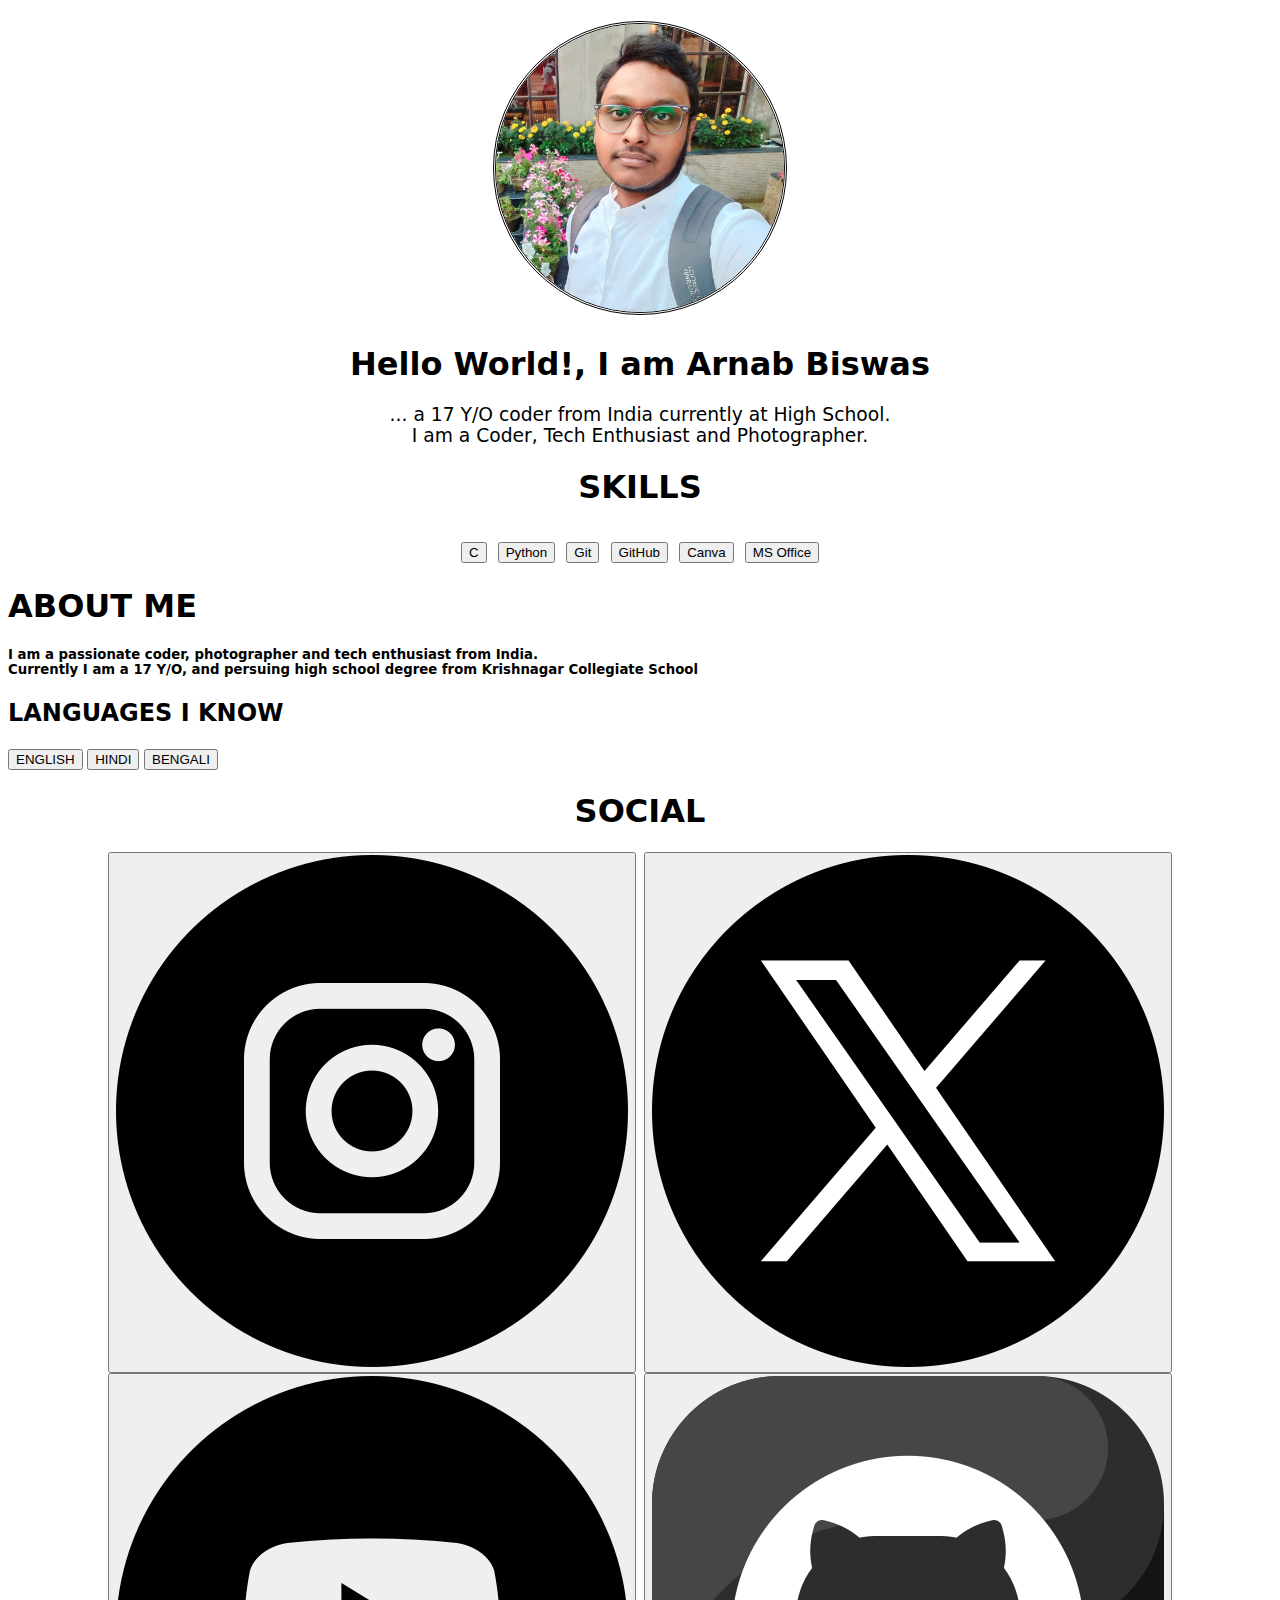
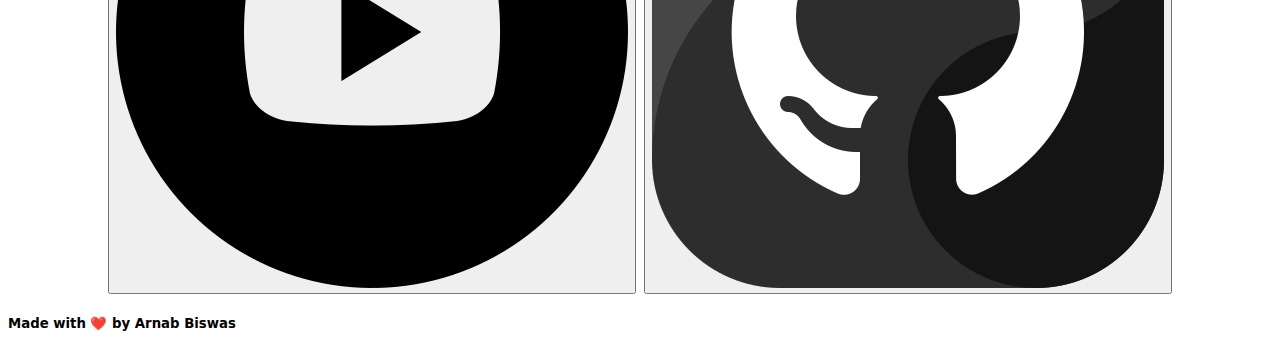
<file: index.html>
<!DOCTYPE html>
<html lang="en">
<head>
    <meta charset="UTF-8">
    <meta name="viewport" content="width=device-width, initial-scale=1.0">
    <title>Document</title>
    <link rel="stylesheet" href="Style/style.css">
</head>
<body>
    <body class="body">
        <div class="upper-part">
            <h1 class="upper-part-h1">
                <img src="Images/PFP/image.png" alt="" class="upper-part-img">
                <h1 class="upper-part-h1-1"> Hello World!, I am Arnab Biswas </h1>
            </h1>
        </div>

        <div class="mid-part">
            <h1 class="mid-part-h1">
                <h3 class="mid-part-h3">
                     ... a 17 Y/O coder from India currently at High School. <br>
                     I am a Coder, Tech Enthusiast and Photographer. <br>
                </h3>
            </h1>
        </div>

        <div class="main-part">

            <div class="skill">
                <h1 class="skill-h1-1">
                    SKILLS
                </h1>

                <h1 class="social-main-h1">
                    <div class="skill-list">
                        <button class="skill-list-btn-name"> C </button>
                        <button class="skill-list-btn-name"> Python </button>
                        <button class="skill-list-btn-name"> Git </button>
                        <button class="skill-list-btn-name"> GitHub </button>
                        <button class="skill-list-btn-name"> Canva </button>
                        <button class="skill-list-btn-name"> MS Office </button>
                    </div>
                </h1>

            </div>

            <div class="about-me">
                <h1 class="about-me-h1-1"> ABOUT ME </h1>
                <h5 class="about-me-h5-1">
                    <p class="about-me-h5-p-1">
                        I am a passionate coder, photographer and tech enthusiast from India. <br>
                        Currently I am a 17 Y/O, and persuing high school degree from Krishnagar Collegiate School
                    </p>
                </h5>
            </div>

            <div class="language"> 
                <h2 class="language-h"> LANGUAGES I KNOW </h2>
                <h5 class="lang-list">
                    <button class="lang-list-btn-name"> ENGLISH </button>
                    <button class="lang-list-btn-name"> HINDI </button>
                    <button class="lang-list-btn-name"> BENGALI </button>
                </h5>
            </div>

        
            <div class="social">
                
                <h1 class="social-h1-1"> SOCIAL </h1>
                <h2 class="social-main-h2">
                    <button class="social-link"><a href="https://www.instagram.com/coderxarnab/"> <img src="Images/Icons/instagram.png" alt="Instagram Icon" class="social-link-ico"></a></button> 
                    <button class="social-link"><a href="https://twitter.com/coderxarnab"> <img src="Images/Icons/twitter.png" alt="X Icon" class="social-link-ico"></a></button>
                    <button class="social-link"><a href="https://www.youtube.com/@Arnab-Biswas"> <img src="Images/Icons/youtube.png" alt="YouTube Icon" class="social-link-ico"></a></button>
                    <button class="social-link"><a href="https://www.github.com/coderxarnab"> <img src="Images/Icons/github.png" alt="GitHub Icon" class="social-link-ico"></a></button>
                    
                </h2>
                
            </div>

            <div class="footer">
                <h5 class="footer-h5">
                    <p class="footer-h5-01">
                        Made with ❤️ by Arnab Biswas
                    </p>
                </h5>
            </div>
        </div>
    
</body>
</html>
</file>
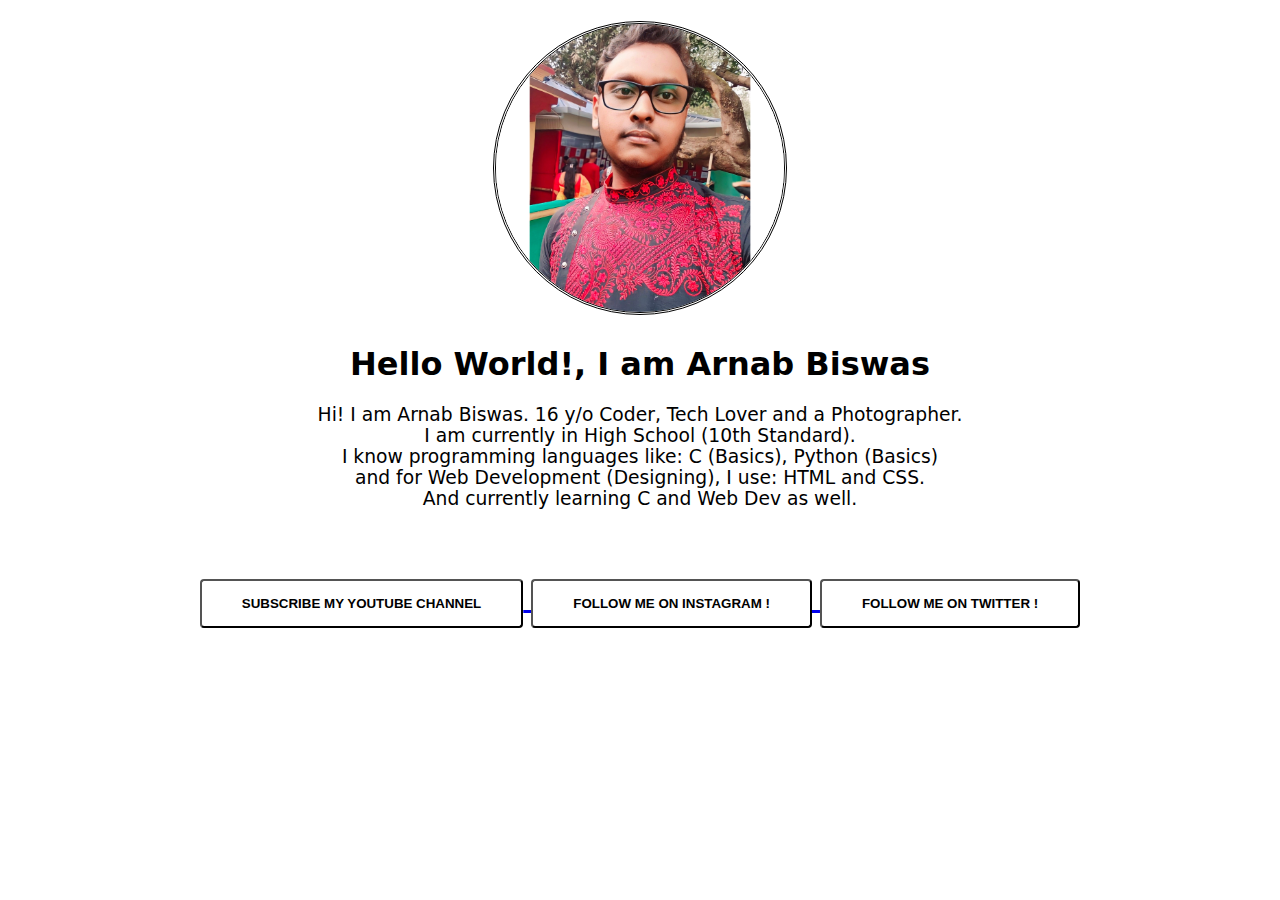
<file: old.html>
<!DOCTYPE html>
<html lang="en">
<head>
    <meta charset="UTF-8">
    <meta http-equiv="X-UA-Compatible" content="IE=edge">
    <meta name="viewport" content="width=device-width, initial-scale=1.0">
    <title>Personal Porfoilo</title>
    <link rel="stylesheet" href="Style/style.css">
</head>
<body class="body">
    <div class="upper-part">
        <h1 class="upper-part-h1">
            <img src="Images/PFP/image.jpg" alt="" class="upper-part-img">
            <h1 class="upper-part-h1-1"> Hello World!, I am Arnab Biswas </h1>
        </h1>
    </div>
    <div class="mid-part">
        <h1 class="mid-part-h1">
            <h3 class="mid-part-h3">
                Hi! I am Arnab Biswas. 16 y/o Coder, Tech Lover and a Photographer. <br>
                I am currently in High School (10th Standard). <br>
                I know programming languages like: C (Basics), Python (Basics) <br> and for Web Development
                (Designing), I use: HTML and CSS. <br>
                And currently learning C and Web Dev as well.
            </h3>
        </h1>
    </div>

    <div class="lower-part">
        <h1 class="lower-part-h1">
            <div class="lower-part-social-media">
                <a href="https://youtube.com/@Arnab-Biswas">
                    <button class="lower-part-btn">
                        <b> Subscribe my YouTube Channel </b>
                    </button>
                </a>
    
                <a href="https://instagram.com/coderxarnab">
                    <button class="lower-part-btn">
                        <b>Follow me on Instagram !</b> 
                    </button>
                </a>
    
                <a href="https://twitter.com/coderxarnab">
                    <button class="lower-part-btn">
                        <b> Follow me on Twitter !  </b>
                    </button>
                </a>
    
            </div>
        </h1>
    </div>

    <div class="last-part">
    <div> </div>
        
    </div>

</body>
</html>
</file>
<file: Style/style.css>
.upper-part-h1, .upper-part-h1-1{
    text-align: center;
    font-family: system-ui, -apple-system, BlinkMacSystemFont, 'Segoe UI', Roboto, Oxygen, Ubuntu, Cantarell, 'Open Sans', 'Helvetica Neue', sans-serif;
}
.upper-part-img{
    border-radius: 100%;
    width: 18rem;
    border-color: black;
    border-style: double;

}
.mid-part-h3{
    text-align: center;
    font-family: system-ui, -apple-system, BlinkMacSystemFont, 'Segoe UI', Roboto, Oxygen, Ubuntu, Cantarell, 'Open Sans', 'Helvetica Neue', sans-serif;
    font-weight:500;
}
.lower-part-h1{
    text-align: center;
}
.lower-part-btn{
    margin-top: 3rem;
    text-decoration: none;
    background: transparent;
    padding: 15px 40px;
    border-radius: 4px;
    font-weight: normal;
    text-transform: uppercase;
    transition: all 0.2s ease-in-out;
}
.lower-part-btn:hover{
    color: rgb(0, 0, 0);
    box-shadow: 0 5px 15px rgba(145,92,182,4);
}
.main-part{
    font-family: system-ui, -apple-system, BlinkMacSystemFont, 'Segoe UI', Roboto, Oxygen, Ubuntu, Cantarell, 'Open Sans', 'Helvetica Neue', sans-serif;
    
}
.social-main-h2{
    text-align: center;
}
.social-main-h1{
    text-align: center;
}
.skill-h1-1{
    text-align: center;
}
.social-h1-1{
    text-align: center;
}
</file>
